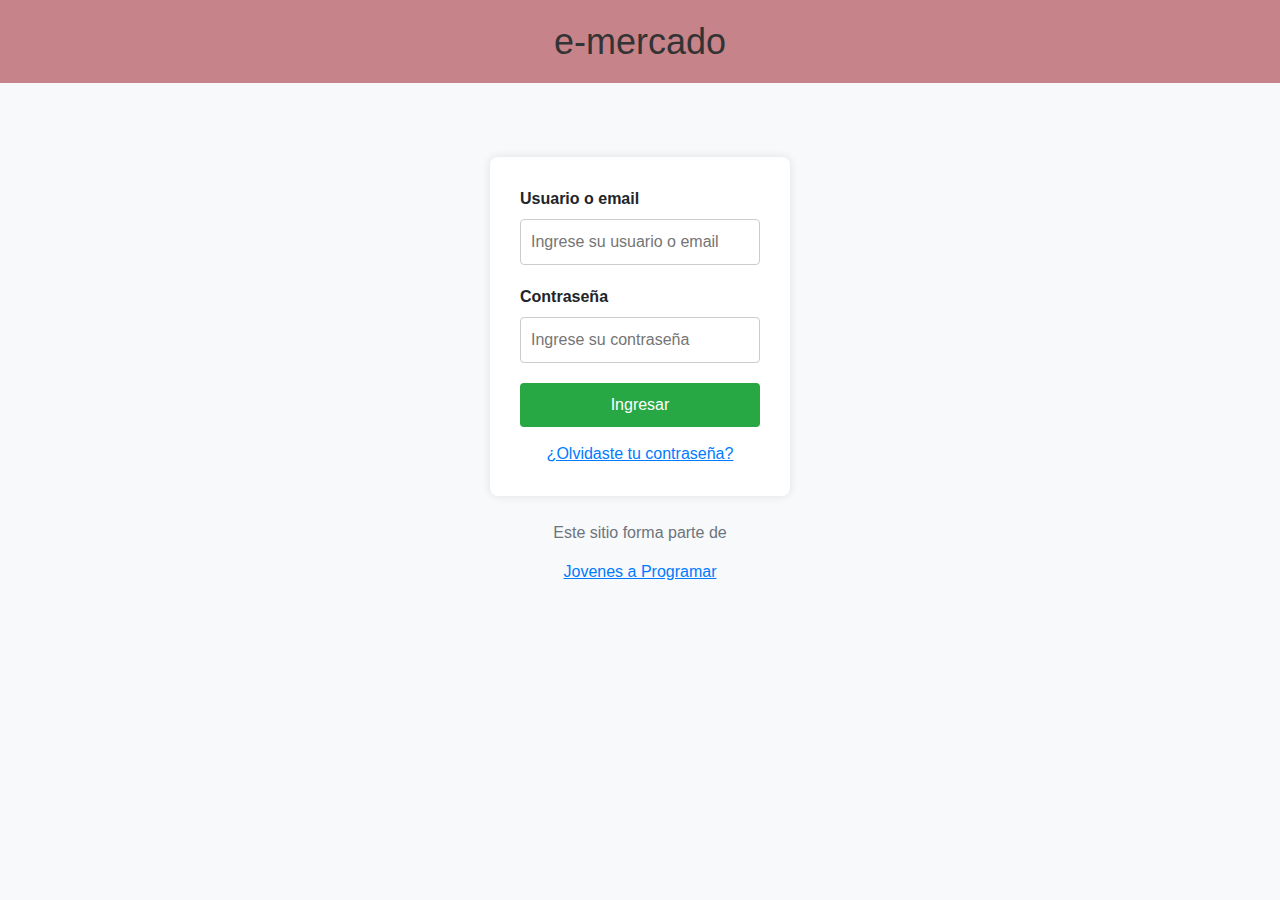
<file: index.html>
<!DOCTYPE html>
<html lang="es">

<head>
  <meta http-equiv="Content-Type" content="text/html; charset=UTF-8">
  <meta name="viewport" content="width=device-width, initial-scale=1, shrink-to-fit=no">
  <title>eMercado - Todo lo que busques está aquí</title>

  <link href="https://fonts.googleapis.com/css?family=Raleway:300,300i,400,400i,700,700i,900,900i" rel="stylesheet">
  <link href="css/bootstrap.min.css" rel="stylesheet">
  <link href="css/styles.css" rel="stylesheet">
</head>

<body>
  <nav class="navbar navbar-expand-lg navbar-dark bg-dark p-1">
    <div class="container">
      <button class="navbar-toggler" type="button" data-bs-toggle="collapse" data-bs-target="#navbarNav"
        aria-controls="navbarNav" aria-expanded="false" aria-label="Toggle navigation">
        <span class="navbar-toggler-icon"></span>
      </button>
      <div class="collapse navbar-collapse" id="navbarNav">
        <ul class="navbar-nav w-100 justify-content-between">
          <li class="nav-item">
            <a class="nav-link active" href="index.html">Inicio</a>
          </li>
          <li class="nav-item">
            <a class="nav-link" href="categories.html">Categorías</a>
          </li>
          <li class="nav-item">
            <a class="nav-link" href="sell.html">Vender</a>
          </li>
          <li class="nav-item">
         
         <!-- Aquí va el menú desplegable de usuario -->
         <div class="dropdown">
          <button class="btn btn-secondary dropdown-toggle" type="button" id="userDropdown" data-bs-toggle="dropdown" aria-expanded="false">
            <!-- Aquí debería ir el nombre de usuario -->
            Usuario
          </button>
          <ul class="dropdown-menu" aria-labelledby="userDropdown">
            <li><a class="dropdown-item" href="cart.html">Mi carrito</a></li>
            <li><a class="dropdown-item" href="my-profile.html">Mi perfil</a></li>
            <li><hr class="dropdown-divider"></li>
            <li><a class="dropdown-item" href="#" id="logoutBtn">Cerrar sesión</a></li>
          </ul>
        </div>
        <!-- Fin del menú desplegable de usuario -->
        <div class="form-check form-switch">
          <input class="form-check-input" type="checkbox" role="switch" id="themeSwitch">
          <label class="form-check-label" for="themeSwitch">Modo Noche</label>
        </div>
      </div>
    </div>
  </nav>
  <main>
    <div class="jumbotron text-center"></div>
    <div class="album py-5 bg-light">
      <div class="container">
        <div class="row">
          <div class="col-lg-4 col-md-6 col-12">
            <!-- Contenido para grandes, medianas y pequeñas pantallas -->
            <div class="card mb-4 shadow-sm custom-card cursor-active" id="autos">
              <img class="bd-placeholder-img card-img-top" src="img/cars_index.jpg"
                alt="Imgagen representativa de la categoría 'Autos'">
              <h3 class="m-3">Autos</h3>
              <div class="card-body">
                <p class="card-text">Los mejores precios en autos 0 kilómetro, de alta y media gama.</p>
              </div>
            </div>
          </div>
          <div class="col-lg-4 col-md-6 col-12">
            <!-- Contenido para grandes, medianas y pequeñas pantallas -->
            <div class="card mb-4 shadow-sm custom-card cursor-active" id="juguetes">
              <img class="bd-placeholder-img card-img-top" src="img/toys_index.jpg"
                alt="Imgagen representativa de la categoría 'Juguetes'">
              <h3 class="m-3">Juguetes</h3>
              <div class="card-body">
                <p class="card-text">Encuentra aquí los mejores precios para niños/as de cualquier edad.</p>
              </div>
            </div>
          </div>
          <div class="col-lg-4 col-md-6 col-12">
            <!-- Contenido para grandes, medianas y pequeñas pantallas -->
            <div class="card mb-4 shadow-sm custom-card cursor-active" id="muebles">
              <img class="bd-placeholder-img card-img-top" src="img/furniture_index.jpg"
                alt="Imgagen representativa de la categoría 'Muebles'">
              <h3 class="m-3">Muebles</h3>
              <div class="card-body">
                <p class="card-text">Muebles antiguos, nuevos y para ser armados por uno mismo.</p>
              </div>
            </div>
          </div>
        </div>
        <div class="row">
          <a class="btn btn-light btn-lg btn-block" href="categories.html">Y mucho más!</a>
        </div>
      </div>
    </div>
  </main>
  <footer class="text-muted">
    <div class="container">
      <p class="float-end">
        <a href="#">Volver arriba</a>
      </p>
      <p>Este sitio forma parte de <a href="https://jovenesaprogramar.edu.uy/" target="_blank">Jovenes a Programar</a></p>
    </div>
  </footer>
  <script src="js/bootstrap.bundle.min.js"></script>
  <script src="js/index.js"></script>
  <script src="js/login.js"></script>
  <script src="js/init.js"></script>
  <script src="js/theme.js"></script>
</body>

</html>
</file>
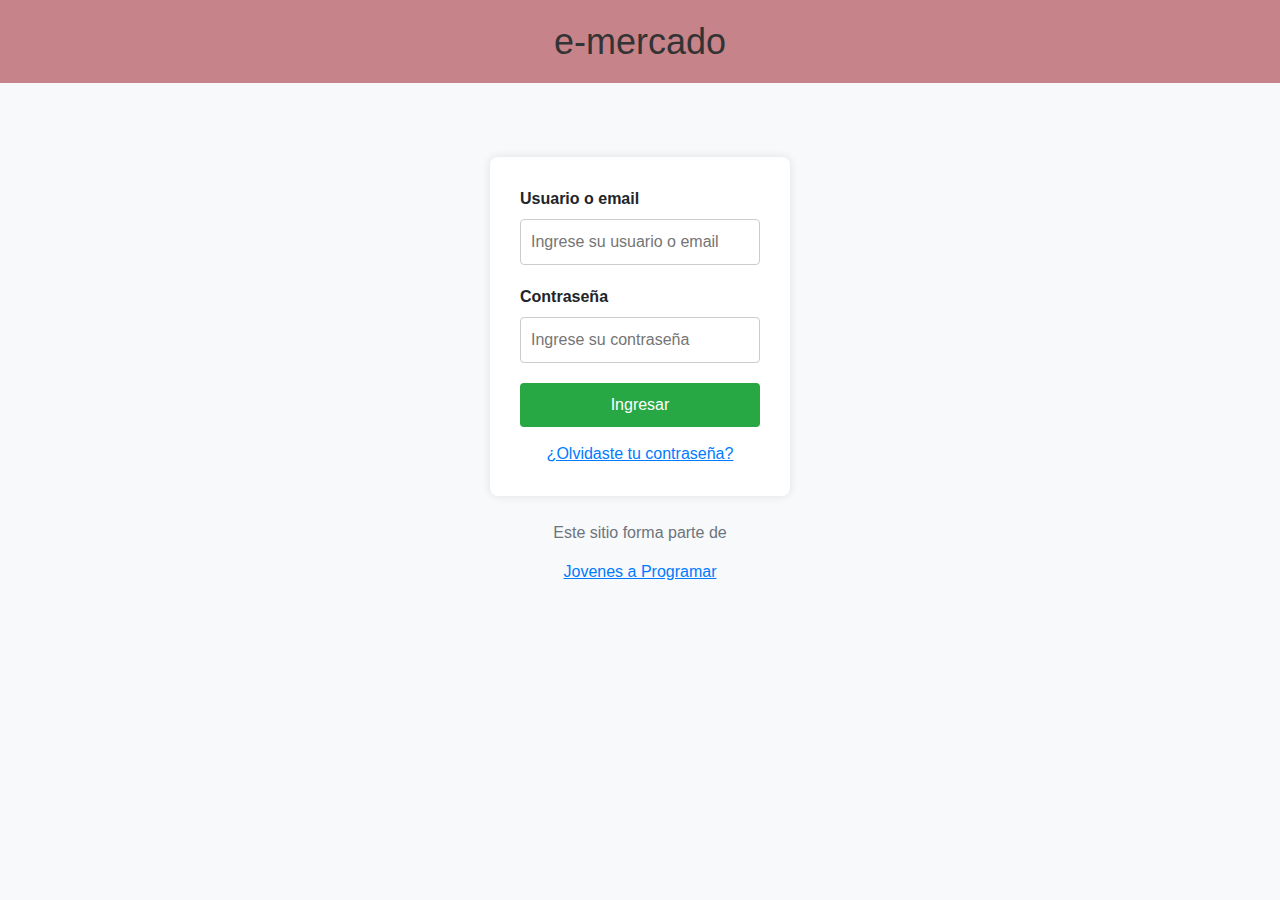
<file: categories.html>
<!DOCTYPE html>
<html lang="es">

<head>
  <meta http-equiv="Content-Type" content="text/html; charset=UTF-8">
  <meta name="viewport" content="width=device-width, initial-scale=1, shrink-to-fit=no">
  <title>eMercado - Todo lo que busques está aquí</title>

  <link href="https://fonts.googleapis.com/css?family=Raleway:300,300i,400,400i,700,700i,900,900i" rel="stylesheet">
  <link href="css/font-awesome.min.css" rel="stylesheet">
  <link href="css/bootstrap.min.css" rel="stylesheet">
  <link href="css/styles.css" rel="stylesheet">
</head>

<body>
  <nav class="navbar navbar-expand-lg navbar-dark bg-dark p-1">
    <div class="container">
      <button class="navbar-toggler" type="button" data-bs-toggle="collapse" data-bs-target="#navbarNav"
        aria-controls="navbarNav" aria-expanded="false" aria-label="Toggle navigation">
        <span class="navbar-toggler-icon"></span>
      </button>
      <div class="collapse navbar-collapse" id="navbarNav">
        <ul class="navbar-nav w-100 justify-content-between">
          <li class="nav-item">
            <a class="nav-link" href="index.html">Inicio</a>
          </li>
          <li class="nav-item">
            <a class="nav-link active" href="categories.html">Categorías</a>
          </li>
          <li class="nav-item">
            <a class="nav-link" href="sell.html">Vender</a>
          </li>
          <li class="nav-item">
          </li>
        </ul>
        <!-- Aquí va el menú desplegable de usuario -->
        <div class="dropdown">
          <button class="btn btn-secondary dropdown-toggle" type="button" id="userDropdown" data-bs-toggle="dropdown" aria-expanded="false">
            <!-- Aquí debería ir el nombre de usuario -->
            Usuario
          </button>
          <ul class="dropdown-menu" aria-labelledby="userDropdown">
            <li><a class="dropdown-item" href="cart.html">Mi carrito</a></li>
            <li><a class="dropdown-item" href="my-profile.html">Mi perfil</a></li>
            <li><hr class="dropdown-divider"></li>
            <li><a class="dropdown-item" href="#" id="logoutBtn">Cerrar sesión</a></li>
          </ul>
        </div>
        <div class="form-check form-switch">
          <input class="form-check-input" type="checkbox" role="switch" id="themeSwitch">
          <label class="form-check-label" for="themeSwitch">Modo Noche</label>
        </div>
      </div>
    </div>
  </nav>
      </div>
      <div class="user-options"></div> <!-- Añadir esta línea -->
      <div class="userLogged"></div>
      </div>
    </div>
  </nav>
  <main class="pb-5">
    <div class="text-center p-4">
      <h2>Categorías</h2>
      <p class="lead">Verás aquí todas las categorías del sitio.</p>
    </div>
    <div class="container">
      <div class="row">
        <div class="col text-end">
          <div class="btn-group btn-group-toggle mb-4" data-bs-toggle="buttons">
            <input type="radio" class="btn-check" name="options" id="sortAsc">
            <label class="btn btn-light" for="sortAsc">A-Z</label>
            <input type="radio" class="btn-check" name="options" id="sortDesc">
            <label class="btn btn-light" for="sortDesc">Z-A</label>
            <input type="radio" class="btn-check" name="options" id="sortByCount" checked>
            <label class="btn btn-light" for="sortByCount"><i class="fas fa-sort-amount-down mr-1"></i></label>
          </div>
        </div>
      </div>
      <div class="row">
        <div class="col-lg-6 offset-lg-6 col-md-12 mb-1">
          <div class="row g-0">
            <div class="col-12 col-sm-6 col-lg-2">
              <p class="font-weight-normal text-end my-2">Cant.</p>
            </div>
            <div class="col-6 col-sm-3 col-lg-2">
              <input class="form-control" type="number" placeholder="min." id="rangeFilterCountMin">
            </div>
            <div class="col-6 col-sm-3 col-lg-2">
              <input class="form-control" type="number" placeholder="máx." id="rangeFilterCountMax">
            </div>
            <div class="col-12 col-sm-6 col-lg-2">
              <div class="btn-group" role="group">
                <button class="btn btn-light btn-block" id="rangeFilterCount">Filtrar</button>
                <button class="btn btn-link btn-sm" id="clearRangeFilter">Limpiar</button>
              </div>
            </div>
          </div>
        </div>
      </div>
      <div class="row">
        <div class="list-group" id="cat-list-container">
        </div>
      </div>
    </div>
  </main>
  <footer class="text-muted">
    <div class="container">
      <p class="float-end">
        <a href="#">Volver arriba</a>
      </p>
      <p>Este sitio forma parte de <a href="https://jovenesaprogramar.edu.uy/" target="_blank">Jovenes a Programar</a></p>
    </div>
  </footer>
  <div id="spinner-wrapper">
    <div class="lds-ring">
      <div></div>
      <div></div>
      <div></div>
      <div></div>
    </div>
  </div>
  <script src="js/bootstrap.bundle.min.js"></script>
  <script src="js/init.js"></script>
  <script src="js/categories.js"></script>
  <script src="js/login.js"></script>
  <script src="js/theme.js"></script>
  <script src="js/index.js"></script>
</body>

</html>
</file>
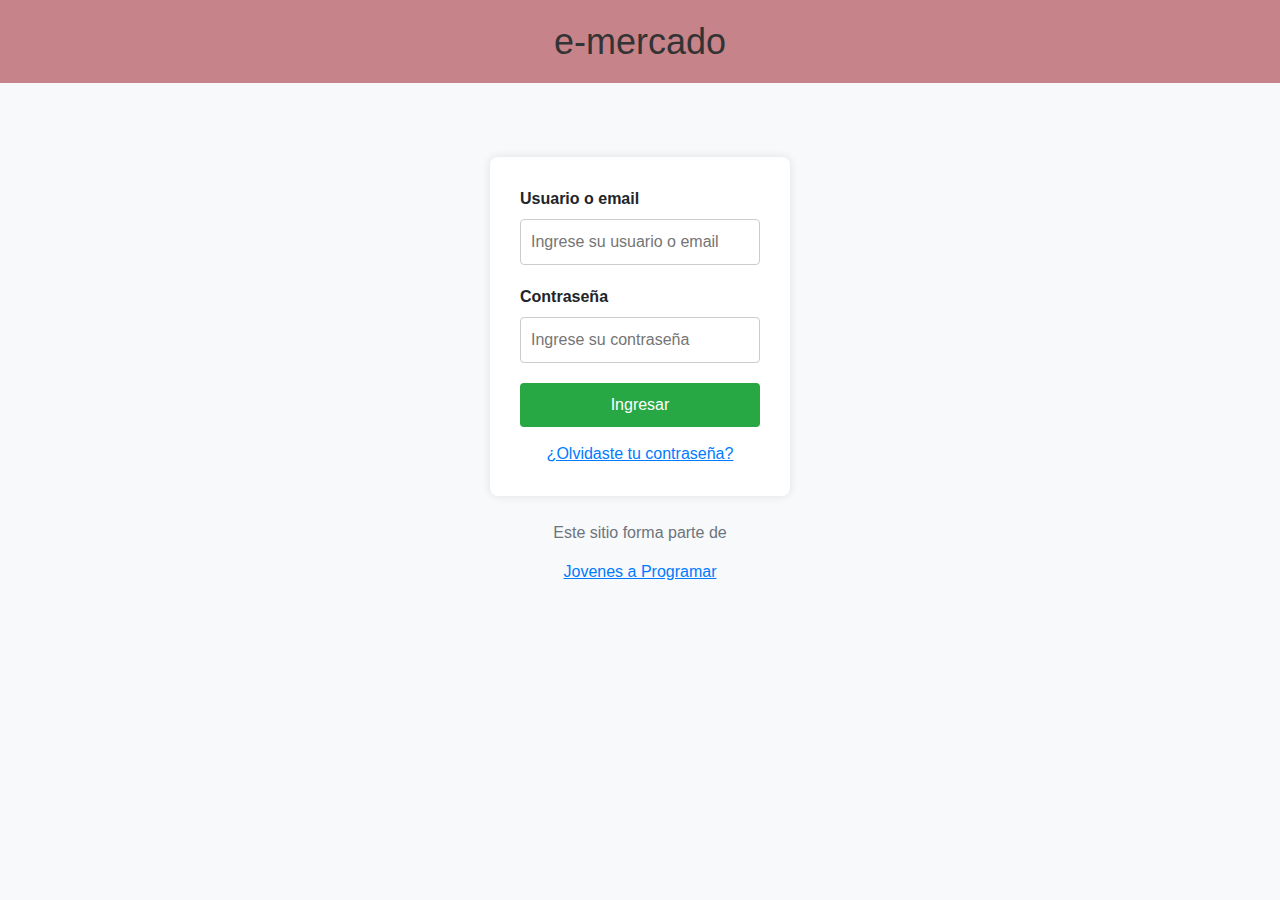
<file: login.html>
<!DOCTYPE html>
<html lang="es">

<head>
  <meta http-equiv="Content-Type" content="text/html; charset=UTF-8">
  <meta name="viewport" content="width=device-width, initial-scale=1, shrink-to-fit=no">
  <title>eMercado - Todo lo que busques está aquí</title>
  
  <link href="https://fonts.googleapis.com/css?family=Raleway:300,300i,400,400i,700,700i,900,900i" rel="stylesheet">
  <link href="css/bootstrap.min.css" rel="stylesheet">
  <link href="css/style-login.css" rel="stylesheet">
  <style>
    body {
      background-color: rgb(248, 249, 250);
    }
  </style>
</head>

<header>
  <h1>e-mercado</h1>
</header>

<body>
  <main class="mt-5">
    <div class="login-container">
      <form id="loginForm" method="POST">
          <label for="username">Usuario o email</label>
          <input type="text" id="username" name="username" placeholder="Ingrese su usuario o email" autocomplete="username">

          <label for="password">Contraseña</label>
          <input type="password" id="password" name="password" placeholder="Ingrese su contraseña" autocomplete="current-password">
          <button type="submit">Ingresar</button>
          <a href="https://ejemplo.com">¿Olvidaste tu contraseña?</a>
      </form>
    </div>
  </main>
  <footer class="text-muted">
    <div class="container">
      <p>Este sitio forma parte de <a href="https://jovenesaprogramar.edu.uy/" target="_blank">Jovenes a Programar</a></p>
    </div>
  </footer>
  <script src="js/login.js"></script>
</body>

</html>
</file>
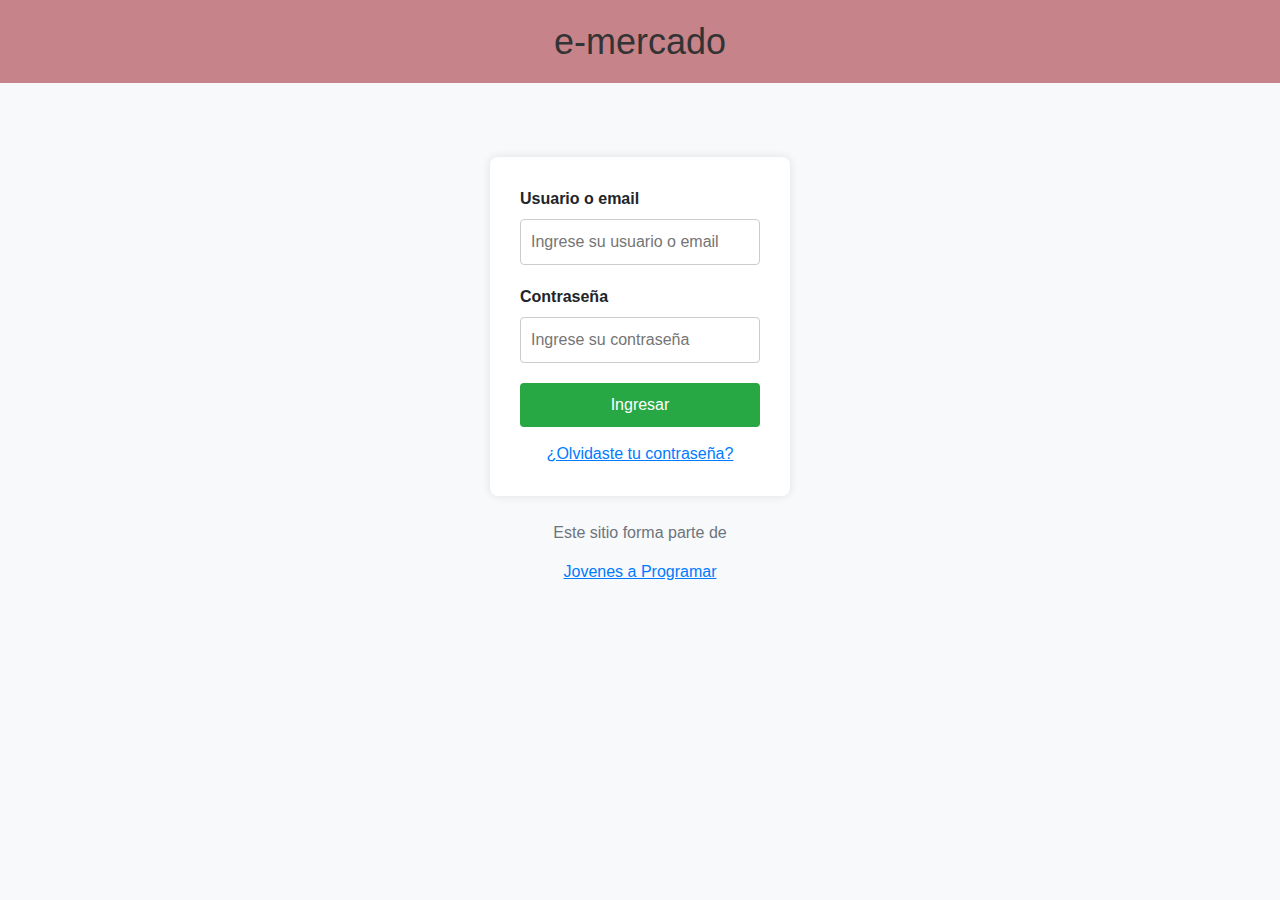
<file: my-profile.html>
<!DOCTYPE html>
<html lang="es">

<head>
  <meta http-equiv="Content-Type" content="text/html; charset=UTF-8">
  <meta name="viewport" content="width=device-width, initial-scale=1, shrink-to-fit=no">
  <title>eMercado - Todo lo que busques está aquí</title>
  <link href="https://fonts.googleapis.com/css?family=Raleway:300,300i,400,400i,700,700i,900,900i" rel="stylesheet">
  <link href="css/bootstrap.min.css" rel="stylesheet">
  <link href="css/styles.css" rel="stylesheet">
  <link href="css/styles-profile.css" rel="stylesheet">
  <style>
    .bd-placeholder-img {
      font-size: 1.125rem;
      text-anchor: middle;
      -webkit-user-select: none;
      -moz-user-select: none;
      -ms-user-select: none;
      user-select: none;
    }

    @media (min-width: 768px) {
      .bd-placeholder-img-lg {
        font-size: 3.5rem;
      }
    }
  </style>
</head>

<body>
  <nav class="navbar navbar-expand-lg navbar-dark bg-dark p-1">
    <div class="container">
      <button class="navbar-toggler" type="button" data-bs-toggle="collapse" data-bs-target="#navbarNav"
        aria-controls="navbarNav" aria-expanded="false" aria-label="Toggle navigation">
        <span class="navbar-toggler-icon"></span>
      </button>
      <div class="collapse navbar-collapse" id="navbarNav">
        <ul class="navbar-nav w-100 justify-content-between">
          <li class="nav-item">
            <a class="nav-link" href="index.html">Inicio</a>
          </li>
          <li class="nav-item">
            <a class="nav-link" href="categories.html">Categorías</a>
          </li>
          <li class="nav-item">
            <a class="nav-link" href="sell.html">Vender</a>
          </li>
          <li class="nav-item">
          </li>
        </ul>
        <!-- Aquí va el menú desplegable de usuario -->
        <div class="dropdown">
          <button class="btn btn-secondary dropdown-toggle" type="button" id="userDropdown" data-bs-toggle="dropdown" aria-expanded="false">
            <!-- Aquí debería ir el nombre de usuario -->
            Usuario
          </button>
          <ul class="dropdown-menu" aria-labelledby="userDropdown">
            <li><a class="dropdown-item" href="cart.html">Mi carrito</a></li>
            <li><a class="dropdown-item" href="my-profile.html">Mi perfil</a></li>
            <li><hr class="dropdown-divider"></li>
            <li><a class="dropdown-item" href="#" id="logoutBtn">Cerrar sesión</a></li>
          </ul>
        </div>
      </div>
    </div>
  </nav>
      <div class="user-options"></div> <!-- Añadir esta línea -->
      <div class="userLogged"></div>
  </nav>
  <main>
    <div class="container-p">
      <div class="profile">
        <div class="header">
          <div class="avatar">
            <div class="avatar-circle"><img src="img/img_perfil.png" alt="Imagen de perfil"></div>
          </div>
          <!-- Contenedor con los datos superiores -->
          <div class="info">
            <div class="flex">
              <h2 id="nombreUsuario">Nombre</h2>
              <h2 id="apellidoUsuario">Apellido</h2>
            </div>
            <div class="flex-p">
              <p id="emailUsuario">Email</p>
              <p id="telefonoUsuario">Teléfono</p>
            </div>
          </div>
          <button class="edit-button">✏️ Editar perfil</button>
        </div>
        <!-- Botones de modo día y modo noche -->
        <div class="theme-switcher">
          <button id="modoDia" class="theme-button active">DAYTIME☀️</button>
          <button id="modoNoche" class="theme-button">NIGHTTIME🌙</button>
        </div>
        <!-- Contenedor con los datos del usuario -->
        <div class="info-box">
          <div class="info-item" id="nombre-primero">Nombre:</div>
          <div class="info-item" id="segundo-nombre">Segundo nombre:</div>
          <div class="info-item" id="apellido-primero">Apellido:</div>
          <div class="info-item" id="segundo-apellido">Segundo apellido:</div>
          <div class="info-item" id="email-primero">E-mail:</div>
          <div class="info-item" id="telefono-primero">Teléfono:</div>
        </div>
        <!-- Botones de soporte al usuario -->
        <div class="footer-support">
          <button class="support-button">🔎 Ayuda y Soporte</button>
          <button class="support-button">📞 Contáctanos</button>
          <button class="support-button">🔒 Política de Privacidad</button>
        </div>
      </div>
    </div>
    <!-- Modal para editar el perfil -->
    <div id="editProfileModal" class="modal">
      <div class="modal-content">
        <span class="close">&times;</span>
        <h2>Editar Perfil</h2>
        <form id="editProfileForm">
          <label for="nombre">Nombre:<span class="text-danger">*</span></label>
          <input type="text" id="nombreInput" name="nombre" required>
          
          <label for="segundo-nombre">Segundo Nombre:</label>
          <input type="text" id="segundoNombreInput" name="segundo-nombre">
          
          <label for="apellido">Apellido:<span class="text-danger">*</span></label>
          <input type="text" id="apellidoInput" name="apellido" required>
          
          <label for="segundo-apellido">Segundo Apellido:</label>
          <input type="text" id="segundoApellidoInput" name="segundo-apellido">
          
          <label for="email">E-mail:<span class="text-danger">*</span></label>
          <input type="email" id="emailInput" name="email" required>
          
          <label for="telefono">Teléfono:</label>
          <input type="tel" id="telefonoInput" name="telefono">
          
          <label for="fileinput">Selecciona tu nueva foto de perfil:</label>
          <input type="file" id="fileInput" accept="image/*">

          <button type="submit">Guardar Cambios</button>
        </form>
      </div>
    </div>
    <!-- Fin del modal -->
    <div id="alert" class="alert" style="display:none;"></div>
  </main>
  <footer class="text-muted">
    <div class="container">
      <p class="float-end">
        <a href="#">Volver arriba</a>
      </p>
      <p>Este sitio forma parte de <a href="https://jovenesaprogramar.edu.uy/" target="_blank">Jovenes a Programar</a></p>
    </div>
  </footer>
  <script src="js/bootstrap.bundle.min.js"></script>
  <script src="js/init.js"></script>
  <script src="js/my-profile.js"></script>
  <script src="js/login.js"></script>
  <script src="js/index.js"></script>
</body>

</html>
</file>
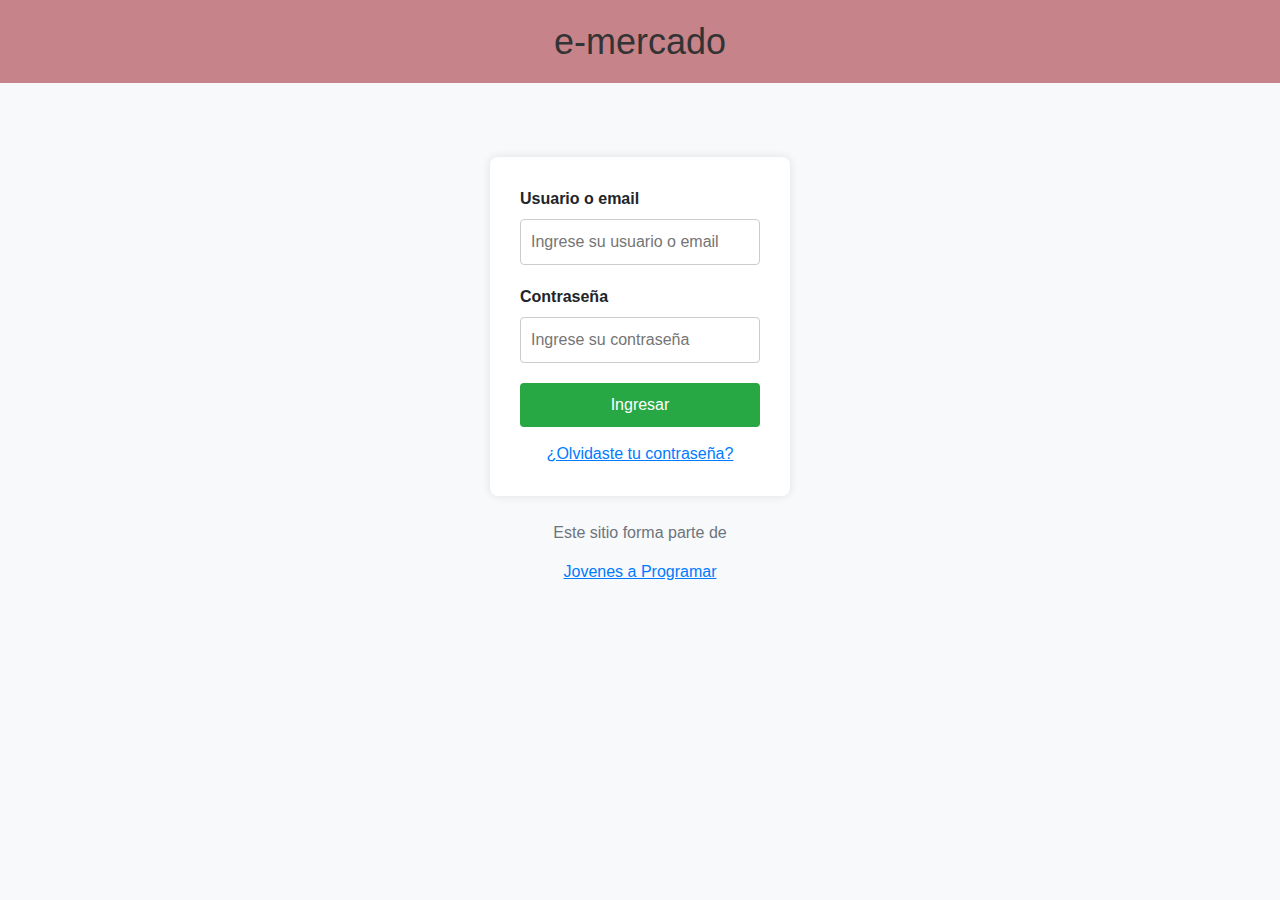
<file: product-info.html>
<!DOCTYPE html>
<html lang="es">

<head>
  <meta http-equiv="Content-Type" content="text/html; charset=UTF-8">
  <meta name="viewport" content="width=device-width, initial-scale=1, shrink-to-fit=no">
  <title>eMercado - Todo lo que busques está aquí</title>

  <link href="https://fonts.googleapis.com/css?family=Raleway:300,300i,400,400i,700,700i,900,900i" rel="stylesheet">
  <link href="css/font-awesome.min.css" rel="stylesheet">
  <link href="css/bootstrap.min.css" rel="stylesheet">
  <link href="css/styles.css" rel="stylesheet">
</head>

<body>
  <nav class="navbar navbar-expand-lg navbar-dark bg-dark p-1">
    <div class="container">
      <button class="navbar-toggler" type="button" data-bs-toggle="collapse" data-bs-target="#navbarNav"
        aria-controls="navbarNav" aria-expanded="false" aria-label="Toggle navigation">
        <span class="navbar-toggler-icon"></span>
      </button>
      <div class="collapse navbar-collapse" id="navbarNav">
        <ul class="navbar-nav w-100 justify-content-between">
          <li class="nav-item">
            <a class="nav-link" href="index.html">Inicio</a>
          </li>
          <li class="nav-item">
            <a class="nav-link" href="categories.html">Categorías</a>
          </li>
          <li class="nav-item">
            <a class="nav-link" href="sell.html">Vender</a>
          </li>
          <li class="nav-item">
          </li>
        </ul>
        <!-- Aquí va el menú desplegable de usuario -->
        <div class="dropdown">
          <button class="btn btn-secondary dropdown-toggle" type="button" id="userDropdown" data-bs-toggle="dropdown" aria-expanded="false">
            <!-- Aquí debería ir el nombre de usuario -->
            Usuario
          </button>
          <ul class="dropdown-menu" aria-labelledby="userDropdown">
            <li><a class="dropdown-item" href="cart.html">Mi carrito</a></li>
            <li><a class="dropdown-item" href="my-profile.html">Mi perfil</a></li>
            <li><hr class="dropdown-divider"></li>
            <li><a class="dropdown-item" href="#" id="logoutBtn">Cerrar sesión</a></li>
          </ul>
        </div>
        <!-- Fin del menú desplegable de usuario -->
        <div class="form-check form-switch">
          <input class="form-check-input" type="checkbox" role="switch" id="themeSwitch">
          <label class="form-check-label" for="themeSwitch">Modo Noche</label>
        </div>
      </div>
    </div>
  </nav>
      </div>
      <div class="user-options"></div> <!-- Añadir esta línea -->
      <div class="userLogged"></div>
      </div>
    </div>
  </nav>
  <main>
    <div id="product-info"></div>
    <div class="container">
      <h1 id="nombreProducto"></h1>
      <p id="descripcionProducto"></p>
      <div id="imagenesProducto"></div>
      <!-- Formulario de opinión -->
      <h5>Dejanos tu opinión</h5>

       <div class="opinion">
        <form id="opinion-form" class="rating-form">
        <div class="stars">
          <input type="radio" id="star5" name="rating" value="5">
          <label for="star5" class="fa fa-star"></label>
          <input type="radio" id="star4" name="rating" value="4">
          <label for="star4" class="fa fa-star"></label>
          <input type="radio" id="star3" name="rating" value="3">
          <label for="star3" class="fa fa-star"></label>
          <input type="radio" id="star2" name="rating" value="2">
          <label for="star2" class="fa fa-star"></label>
          <input type="radio" id="star1" name="rating" value="1">
          <label for="star1" class="fa fa-star"></label>
        </div>
          <textarea id="comentarios"  name="comentario" placeholder="Realiza un comentario"></textarea>
          <button class="my-button" type="submit">Enviar</button>
      </form>
  </div>
  <div class="opinion" id="comments-section"></div> <!-- Sección donde se agregarán los comentarios -->
</div>
    <div id="productosRelacionados" class="mt-4"></div>
    <h5 class="productosRelacionados">Productos Relacionados</h5>
    <div class="row" id="listaProductosRelacionados"></div>
    <div class="col-lg-4 col-md-6 col-12">
</div>
  </main>  
 
  <footer class="text-muted">
    <div class="container">
      <p class="float-end">
        <a href="#">Volver arriba</a>
      </p>
      <p>Este sitio forma parte de <a href="https://jovenesaprogramar.edu.uy/" target="_blank">Jovenes a Programar</a></p>
    </div>
  </footer>
  <div id="spinner-wrapper">
    <div class="lds-ring">
      <div></div>
      <div></div>
      <div></div>
      <div></div>
    </div>
  </div>
  <script src="js/bootstrap.bundle.min.js"></script>
  <script src="js/init.js"></script>
  <script src="js/product-info.js"></script>
  <script src="js/products.js"></script>
  <script src="js/login.js"></script>
  <script src="js/theme.js"></script>
  <script src="js/index.js"></script>
</body>

</html>
</file>
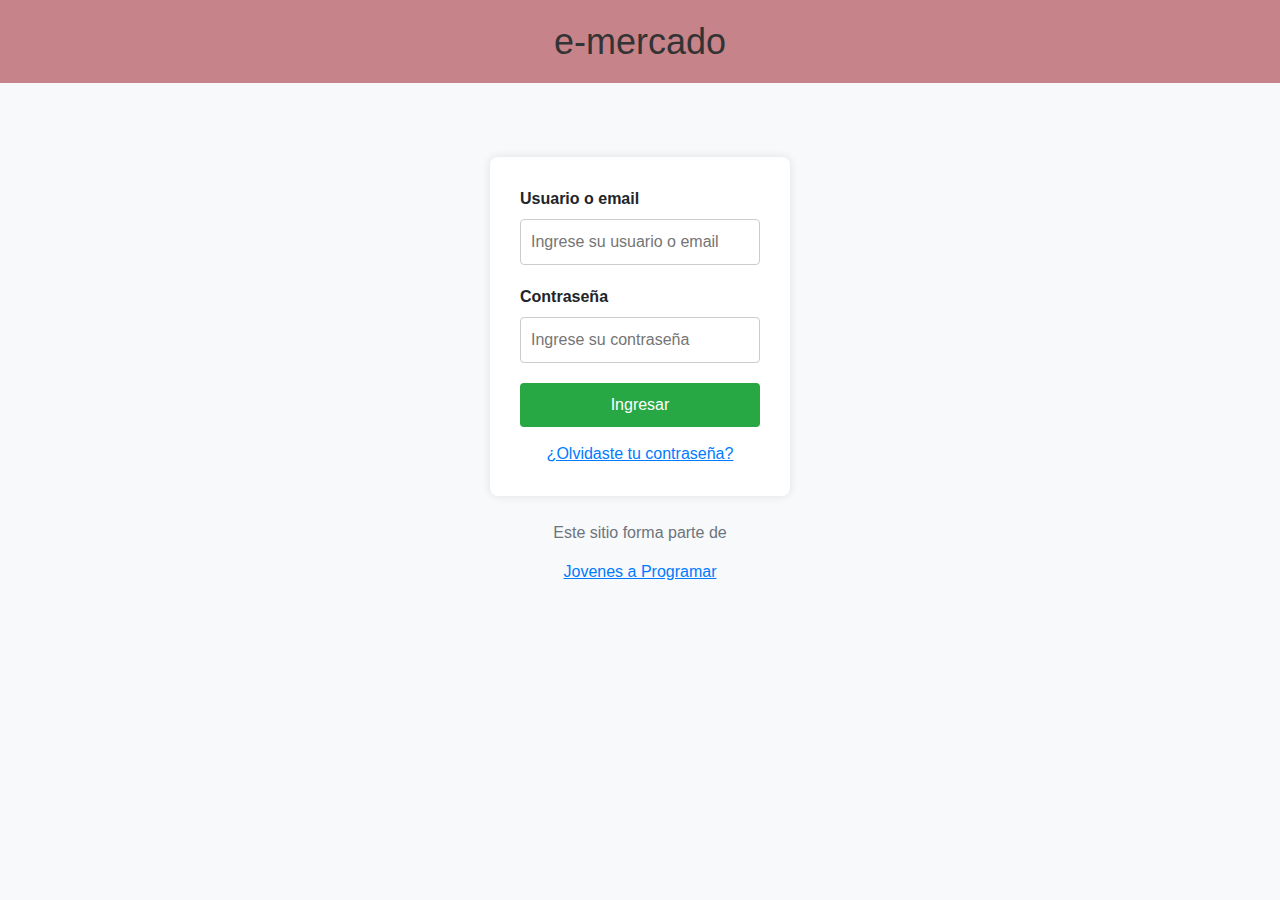
<file: products.html>
<!DOCTYPE html>
<html lang="es">

<head>
  <meta charset="UTF-8">
  <meta name="viewport" content="width=device-width, initial-scale=1, shrink-to-fit=no">
  <title>eMercado - Todo lo que busques está aquí</title>

  <link href="https://fonts.googleapis.com/css?family=Raleway:300,300i,400,400i,700,700i,900,900i" rel="stylesheet">
  <link href="css/font-awesome.min.css" rel="stylesheet">
  <link href="css/bootstrap.min.css" rel="stylesheet">
  <link href="css/styles.css" rel="stylesheet">
</head>

<body>
  <nav class="navbar navbar-expand-lg navbar-dark bg-dark p-1">
    <div class="container">
      <button class="navbar-toggler" type="button" data-bs-toggle="collapse" data-bs-target="#navbarNav"
        aria-controls="navbarNav" aria-expanded="false" aria-label="Toggle navigation">
        <span class="navbar-toggler-icon"></span>
      </button>
      <div class="collapse navbar-collapse" id="navbarNav">
        <ul class="navbar-nav w-100 justify-content-between">
          <li class="nav-item">
            <a class="nav-link" href="index.html">Inicio</a>
          </li>
          <li class="nav-item">
            <a class="nav-link" href="categories.html">Categorías</a>
          </li>
          <li class="nav-item">
            <a class="nav-link" href="sell.html">Vender</a>
          </li>
          <li class="nav-item">
          </li>
        </ul>
        <!-- Aquí va el menú desplegable de usuario -->
        <div class="dropdown">
          <button class="btn btn-secondary dropdown-toggle" type="button" id="userDropdown" data-bs-toggle="dropdown" aria-expanded="false">
            <!-- Aquí debería ir el nombre de usuario -->
            Usuario
          </button>
          <ul class="dropdown-menu" aria-labelledby="userDropdown">
            <li><a class="dropdown-item" href="cart.html">Mi carrito</a></li>
            <li><a class="dropdown-item" href="my-profile.html">Mi perfil</a></li>
            <li><hr class="dropdown-divider"></li>
            <li><a class="dropdown-item" href="#" id="logoutBtn">Cerrar sesión</a></li>
          </ul>
        </div>
        <!-- Fin del menú desplegable de usuario -->
        <div class="form-check form-switch">
          <input class="form-check-input" type="checkbox" role="switch" id="themeSwitch">
          <label class="form-check-label" for="themeSwitch">Modo Noche</label>
        </div>
      </div>
    </div>
  </nav>
      </div>
      <div class="search-bar mt-3" style="position: absolute; top: 50px; right: 10px; z-index: 1;">
        <input type="search" id="searchInput" placeholder="¿Qué estás buscando?" aria-label="Buscar productos">
      </div>
      <div class="user-options"></div> <!-- Añadir esta línea -->
      <div class="userLogged"></div>
      </div>
    </div>
  </nav>
  <main class="pb-5 container">
    <div class="container" style="margin-top: 80px;"> <!-- Agregar margen superior aquí -->
      
  
        <div class="text-center p-4">
          <h2 id="pageTitle">Productos</h2>
          <p class="lead" id="categoryDescription">Veras aquí todos los productos de la categoría <span id="categoryname"></span>.</p>
        </div>
        <div class="container">
          <!-- Controles de Ordenación -->
          <div class="row">
            <div class="col text-end">
              <div class="btn-group" role="group">
                <!-- Ordenar por Precio Ascendente -->
                <input type="radio" class="btn-check" name="options" id="sortPriceAsc" autocomplete="off">
                <label class="btn btn-outline-secondary" for="sortPriceAsc"> <i class="fas fa-sort-amount-down mr-1"></i> $</label>
                
                <!-- Ordenar por Precio Descendente -->
                <input type="radio" class="btn-check" name="options" id="sortPriceDesc" autocomplete="off">
                <label class="btn btn-outline-secondary" for="sortPriceDesc"> <i class="fas fa-sort-amount-up mr-1"></i> $</label>
                
                <!-- Ordenar por Relevancia (Cantidad Vendida) -->
                <input type="radio" class="btn-check" name="options" id="sortByRelevance" autocomplete="off" checked>
                <label class="btn btn-outline-secondary" for="sortByRelevance"><i class="fas fa-sort-amount-down mr-1"></i> Rel.</label>
              </div>
            </div>
          </div>
          
          <!-- Filtro por Rango de Precio -->
          <div class="row">
            <div class="col-lg-6 offset-lg-6 col-md-12 mb-1 container">
              <div class="row container p-0 m-0">
                <div class="col">
                  <p class="font-weight-normal text-end my-2">Precio</p>
                </div>
                <div class="col">
                  <input class="form-control" type="number" placeholder="mín." id="rangeFilterPriceMin">
                </div>
                <div class="col">
                  <input class="form-control" type="number" placeholder="máx." id="rangeFilterPriceMax">
                </div>
                <div class="col-3 p-0">
                  <div class="btn-group" role="group">
                    <button class="btn btn-light btn-block" id="rangeFilterPrice">Filtrar</button>
                    <button class="btn btn-link btn-sm" id="clearPriceFilter">Limpiar</button>
                  </div>
                </div>
              </div>
            </div>
          </div>
      <!-- Contenedor para las tarjetas de productos -->
      <div class="row" id="listaProductos"></div>
      
    </div>
  </main>
  <footer class="text-muted">
    <div class="container">
      <p class="float-end">
        <a href="#">Volver arriba</a>
      </p>
      <p>Este sitio forma parte de <a href="https://jovenesaprogramar.edu.uy/" target="_blank">Jovenes a Programar</a></p>
    </div>
  </footer>
  <div id="spinner-wrapper">
    <div class="lds-ring">
      <div></div>
      <div></div>
      <div></div>
      <div></div>
    </div>
  </div>
  <script src="js/bootstrap.bundle.min.js"></script>
  <script src="js/init.js"></script>
  <script src="js/products.js"></script>
  <script src="js/login.js"></script>
  <script src="js/theme.js"></script>
  <script src="js/index.js"></script>

  <!-- Aquí agregamos el script que resetea los filtros de precio -->
  <script>
    document.getElementById('clearPriceFilter').addEventListener('click', function() {
      document.getElementById('rangeFilterPriceMin').value = '';
      document.getElementById('rangeFilterPriceMax').value = '';
      minPrice = undefined;
      maxPrice = undefined;
      mostrarProductos(listaProductos);
    });
    </script>
</body>
</html>
</file>
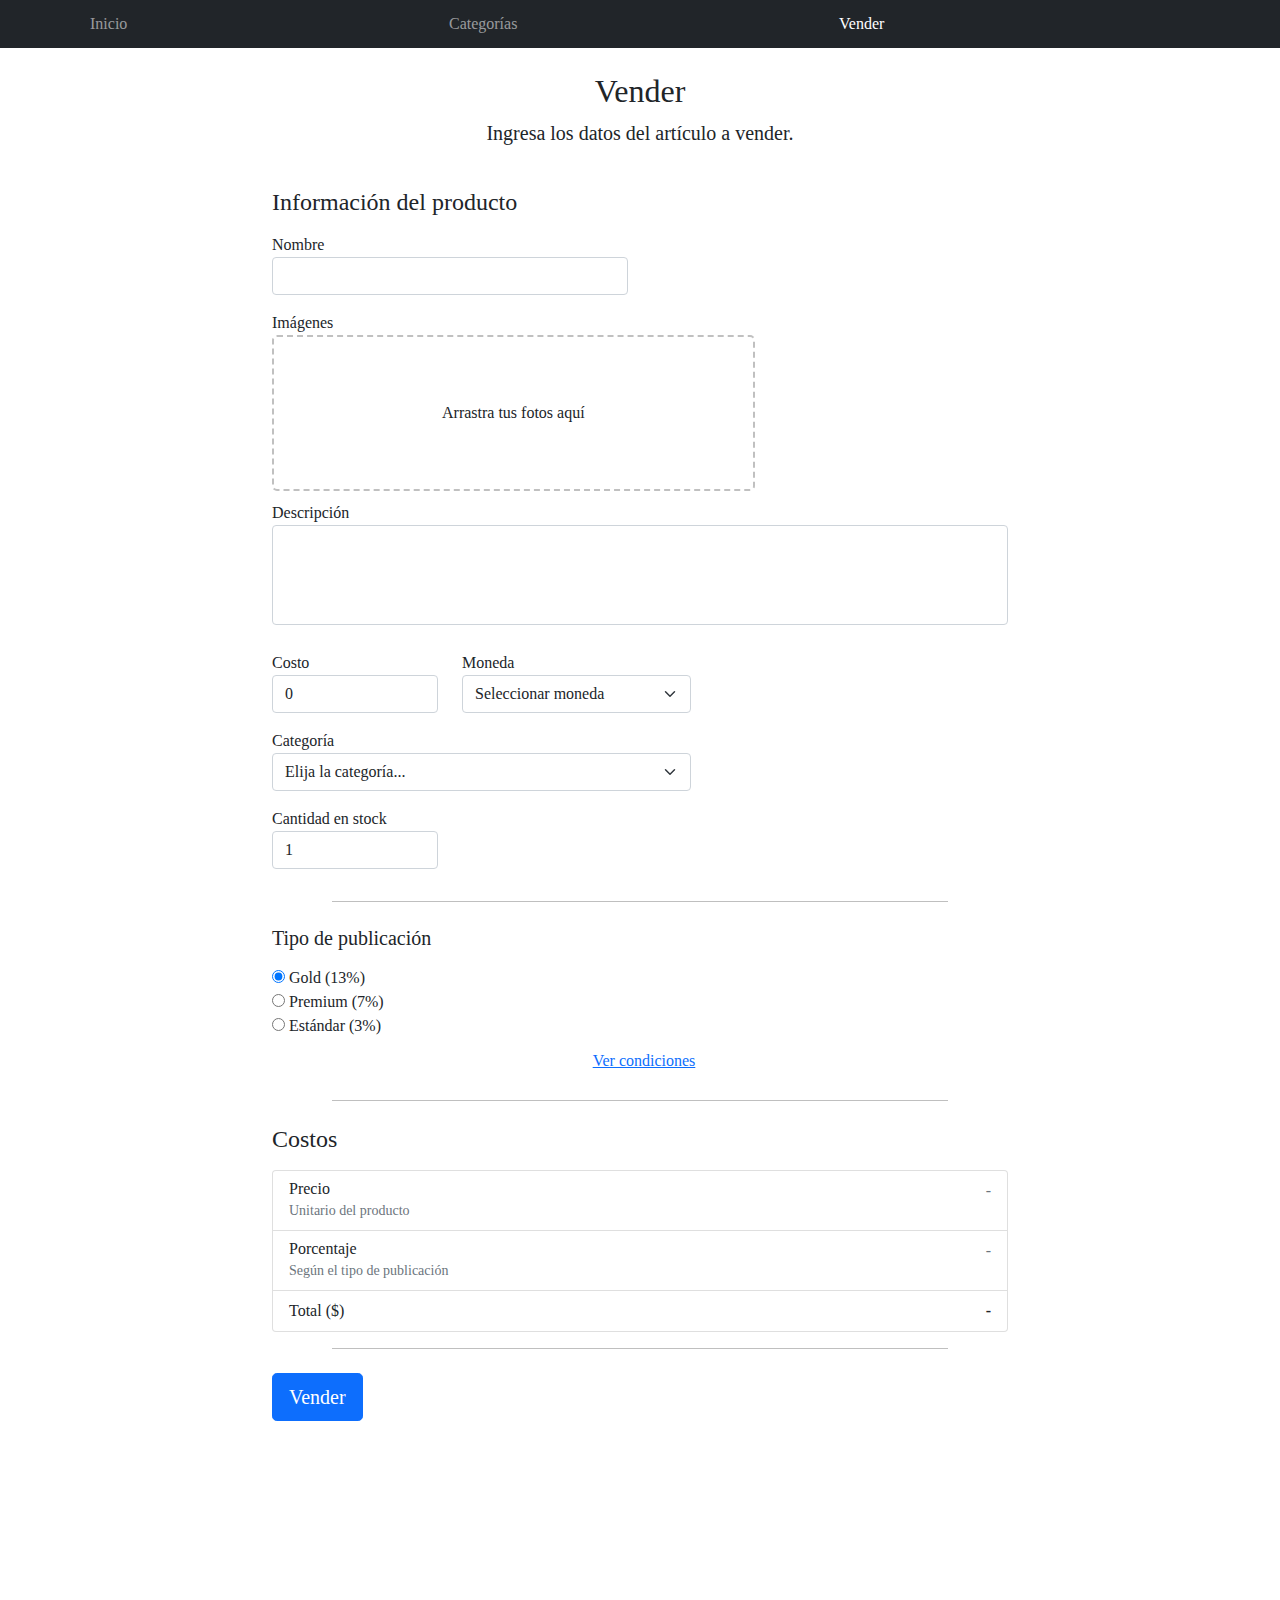
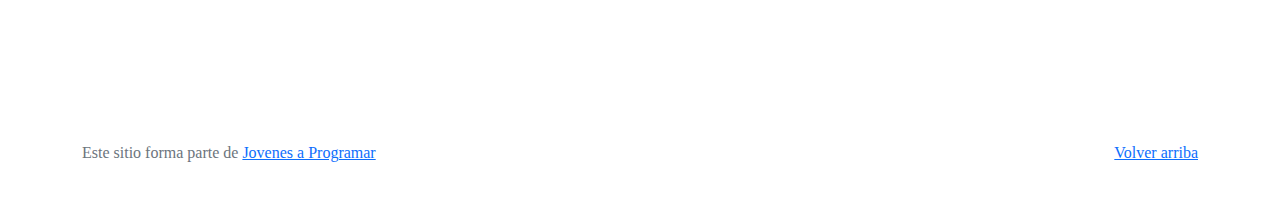
<file: sell.html>
<!DOCTYPE html>
<html lang="es">

<head>
  <meta http-equiv="Content-Type" content="text/html; charset=UTF-8">
  <meta name="viewport" content="width=device-width, initial-scale=1, shrink-to-fit=no">
  <title>eMercado - Todo lo que busques está aquí</title>
  <link href="https://fonts.googleapis.com/css?family=Raleway:300,300i,400,400i,700,700i,900,900i" rel="stylesheet">
  <link href="css/bootstrap.min.css" rel="stylesheet">
  <link href="css/dropzone.css" rel="stylesheet">
  <link href="css/styles.css" rel="stylesheet">
</head>

<body>
  <nav class="navbar navbar-expand-lg navbar-dark bg-dark p-1">
    <div class="container">
      <button class="navbar-toggler" type="button" data-bs-toggle="collapse" data-bs-target="#navbarNav"
        aria-controls="navbarNav" aria-expanded="false" aria-label="Toggle navigation">
        <span class="navbar-toggler-icon"></span>
      </button>
      <div class="collapse navbar-collapse" id="navbarNav">
        <ul class="navbar-nav w-100 justify-content-between">
          <li class="nav-item">
            <a class="nav-link" href="index.html">Inicio</a>
          </li>
          <li class="nav-item">
            <a class="nav-link" href="categories.html">Categorías</a>
          </li>
          <li class="nav-item">
            <a class="nav-link active" href="sell.html">Vender</a>
          </li>
          <li class="nav-item">
          </li>
        </ul>
      </div>
    </div>
  </nav>
  <div class="container">
    <div class="text-center p-4">
      <h2>Vender</h2>
      <p class="lead">Ingresa los datos del artículo a vender.</p>
    </div>
    <div class="row justify-content-md-center">
      <div class="col-md-8 order-md-1">
        <h4 class="mb-3">Información del producto</h4>
        <form class="needs-validation" id="sell-info">
          <div class="row">
            <div class="col-md-6 mb-3">
              <label for="productName">Nombre</label>
              <input type="text" class="form-control" id="productName" value="" name="productName">
              <div class="invalid-feedback">
                Ingresa un nombre
              </div>
            </div>
          </div>
          <div class="row">
            <div class="col-md-8 order-md-1">
              <label>Imágenes</label>
              <div class="needsclick dz-clickable" id="file-upload">
                <div class="dz-message needsclick">
                  Arrastra tus fotos aquí<br>
                </div>
              </div>
            </div>
          </div>
          <div class="row">
            <div class="col-md-12 mb-3">
              <label for="productDescription">Descripción</label>
              <textarea name="productDescription" class="form-control" id="productDescription"></textarea>
            </div>
          </div>
          <div class="row">
            <div class="col-md-3 mb-3">
              <label for="productCostInput">Costo</label>
              <input type="number" name="productCostInput" class="form-control" id="productCostInput" placeholder="" required="" value="0"
                min="0">
              <div class="invalid-feedback">
                El costo debe ser mayor que 0.
              </div>
            </div>
            <div class="col-md-4 mb-3">
              <label for="productCurrency">Moneda</label>
              <select name="productCurrency" class="form-select custom-select d-block w-100" id="productCurrency" required>
                <option value="" hidden selected>Seleccionar moneda</option>
                <option>Pesos Uruguayos (UYU)</option>
                <option>Dólares (USD)</option>
              </select>
              <div class="invalid-feedback">
                Ingresa una categoría válida.
              </div>
            </div>
          </div>
          <div class="row">
            <div class="col-md-7 mb-3">
              <label for="productCategory">Categoría</label>
              <select name="productCategory" class="custom-select form-select d-block w-100" id="productCategory">
                <option value="">Elija la categoría...</option>
                <option>Autos</option>
                <option>Juguetes</option>
                <option>Muebles</option>
                <option>Herramientas</option>
                <option>Computadoras</option>
                <option>Vestimenta</option>
              </select>
              <div class="invalid-feedback">
                Por favor ingresa una categoría válida.
              </div>
            </div>
          </div>
          <div class="row">
            <div class="col-md-3 mb-3">
              <label for="productCountInput">Cantidad en stock</label>
              <input type="number" name="productCountInput" class="form-control" id="productCountInput"  required value="1"
                min="0">
              <div class="invalid-feedback">
                La cantidad es requerida.
              </div>
            </div>
          </div>
          <hr class="mb-4">
          <h5 class="mb-3">Tipo de publicación</h5>
          <div class="d-block my-3">
            <div class="custom-control custom-radio">
              <input id="goldradio" name="publicationType" type="radio" class="custom-control-input" checked=""
                required="">
              <label class="custom-control-label" for="goldradio">Gold (13%)</label>
            </div>
            <div class="custom-control custom-radio">
              <input id="premiumradio" name="publicationType" type="radio" class="custom-control-input" required="">
              <label class="custom-control-label" for="premiumradio">Premium (7%)</label>
            </div>
            <div class="custom-control custom-radio">
              <input id="standardradio" name="publicationType" type="radio" class="custom-control-input" required="">
              <label class="custom-control-label" for="standardradio">Estándar (3%)</label>
            </div>
            <div class="row">
              <button type="button" class="m-1 btn btn-link" data-bs-toggle="modal"
                data-bs-target="#contidionsModal">Ver
                condiciones</button>
            </div>
          </div>
          <hr class="mb-4">
          <h4 class="mb-3">Costos</h4>
          <ul class="list-group mb-3">
            <li class="list-group-item d-flex justify-content-between lh-condensed">
              <div>
                <h6 class="my-0">Precio</h6>
                <small class="text-muted">Unitario del producto</small>
              </div>
              <span class="text-muted" id="productCostText">-</span>
            </li>
            <li class="list-group-item d-flex justify-content-between lh-condensed">
              <div>
                <h6 class="my-0">Porcentaje</h6>
                <small class="text-muted">Según el tipo de publicación</small>
              </div>
              <span class="text-muted" id="comissionText">-</span>
            </li>
            <li class="list-group-item d-flex justify-content-between">
              <span>Total ($)</span>
              <strong id="totalCostText">-</strong>
            </li>
          </ul>
          <hr class="mb-4">
          <button class="btn btn-primary btn-lg" type="submit">Vender</button>
        </form>
      </div>
    </div>
  </div>
  <footer class="text-muted">
    <div class="container">
      <p class="float-end">
        <a href="#">Volver arriba</a>
      </p>
      <p>Este sitio forma parte de <a href="https://jovenesaprogramar.edu.uy/" target="_blank">Jovenes a Programar</a></p>
    </div>
  </footer>

  <div class="alert alert-primary-dismissible fade" id="alertResult" role="alert">
    <span id="resultSpan"></span>
  </div>

  <div class="modal fade" tabindex="-1" role="dialog" id="contidionsModal">
    <div class="modal-dialog" role="document">
      <div class="modal-content">
        <div class="modal-header">
          <h5 class="modal-title">Condiciones de publicación</h5>
        </div>
        <div class="modal-body">
          <div class="container">
            <div class="row">
              <h5 class="text-warning">Gold (13%)</h5>
              <p class="muted text-justify">Tu producto se verá de forma promocionada en portada, además de las
                condiciones de Premium y Estándar.</p>
            </div>
            <hr>
            <div class="row">
              <h5 class="text-primary">Premium (7%)</h5>
              <p class="muted text-justify">Se mostrará el producto en los primeros lugares de resultados de búsqueda,
                así cómo cuando se ingrese a la categoría que pertenezca.</p>
            </div>
            <hr>
            <div class="row">
              <h5 class="text-secondary">Estándar (3%)</h5>
              <p class="muted text-justify">El producto se listará en la categoría correspondiente, así como en los
                resultados de búsquedas que coincidan con las palabras claves en el nombre.</p>
            </div>
          </div>
        </div>
        <div class="modal-footer">
          <button type="button" class="btn btn-primary" data-bs-dismiss="modal">Cerrar</button>
        </div>
      </div>
    </div>
  </div>
  <div id="spinner-wrapper">
    <div class="lds-ring">
      <div></div>
      <div></div>
      <div></div>
      <div></div>
    </div>
  </div>
  <script src="js/bootstrap.bundle.min.js"></script>
  <script src="js/dropzone.js"></script>
  <script src="js/init.js"></script>
  <script src="js/sell.js"></script>
</body>

</html>
</file>
<file: css/styles.css>
.jumbotron,
.card-body,
.container,
.site-header {
  font-family: 'Verdana', serif !important;
}

.jumbotron .display-4 {
  font-weight: bold;
}

nav a {
  text-decoration: none;
}

.bd-placeholder-img {
  font-size: 1.125rem;
  text-anchor: middle;
  -webkit-user-select: none;
  -moz-user-select: none;
  -ms-user-select: none;
  user-select: none;
}

@media (min-width: 768px) {
  .bd-placeholder-img-lg {
    font-size: 3.5rem;
  }
}

.jumbotron {
  height: 50vh;
  padding: 5em inherit;
  margin-bottom: 0;
  background-color: #53C0FB;
  background: url('../img/cover_back.png');
  background-size: cover;
  background-position: center;
  background-repeat: no-repeat;
  color: black;
  font-weight: bold;
}

@media (min-width: 768px) {
  .jumbotron {
    padding-top: 6rem;
    padding-bottom: 6rem;
  }
}

.jumbotron p:last-child {
  margin-bottom: 0;
}

.jumbotron-heading {
  font-weight: 300;
}

.jumbotron .container {
  max-width: 40rem;
  background-color: rgba(255, 255, 255, 0.5);
  border-radius: 10px;
  text-shadow: 1px 1px 2px grey;
}

.jumbotron .lead {
  font-size: 38px;
}

footer {
  padding-top: 20rem;
  padding-bottom: 2rem;
}

footer p {
  margin-bottom: .25rem;
}

.site-header a {
  color: white;
  transition: ease-in-out color .15s;
}

.site-header .dropdown-menu a {
  color: black;
}

.dropzone {
  border: 2px dashed #0087F7;
  border-radius: 5px;
  background: white;
}

.img-fit {
  max-height: 100%;
}

.alert {
  position: fixed;
  top: 80px;
  width: 50%;
  left: 50%;
  transform: translate(-50%, 0);
}

.lds-ring {
  display: inline-block;
  position: relative;
  width: 64px;
  height: 64px;
  top: 50%;
  left: 50%;
}

.cursor-active {
  cursor: pointer;
}

.left {
  float: left;
  padding: 4px;
  background-color: rgba(255, 255, 255, 0.5);
}

.lds-ring div {
  box-sizing: border-box;
  display: block;
  position: absolute;
  width: 51px;
  height: 51px;
  margin: 6px;
  border: 6px solid #fff;
  border-radius: 50%;
  animation: lds-ring 1.2s cubic-bezier(0.5, 0, 0.5, 1) infinite;
  border-color: #fff transparent transparent transparent;
}

.lds-ring div:nth-child(1) {
  animation-delay: -0.45s;
}

.lds-ring div:nth-child(2) {
  animation-delay: -0.3s;
}

.lds-ring div:nth-child(3) {
  animation-delay: -0.15s;
}

@keyframes lds-ring {
  0% {
    transform: rotate(0deg);
  }

  100% {
    transform: rotate(360deg);
  }
}

.signin {
  width: 100%;
  max-width: 330px;
  padding: 15px;
  margin: auto;
}

#spinner-wrapper {
  position: fixed;
  background-color: rgba(0, 0, 0, 0.5);
  width: 100%;
  height: 100%;
  top: 0;
  left: 0;
  z-index: 1021;
  display: none;
}

main {
  min-height: calc(100vh - 210px);
}

a.custom-card,
a.custom-card:hover {
  color: inherit;
  text-decoration: inherit;
}

.checked {
  color: orange;
}

.cards{

  transition: all 0.2s ease;
  cursor: pointer;
  

}
  

.cards:hover{

  box-shadow: 5px 6px 6px 2px #e9ecef;
  transform: scale(1.1);
}

.userLogged{
  color: white;
  font-weight: 500;
}

.card {
  max-width: 600px;  /* Ajusta el tamaño máximo de la tarjeta */
  margin: 20px auto; /* Centramos la tarjeta horizontalmente */
}

.carousel-inner img {
  width: 100%;  /* Las imágenes ocuparán el 100% del contenedor del card */
  height: 300px; /* Ajustamos la altura de las imágenes */
  object-fit: cover; /* Para que las imágenes mantengan la proporción dentro del contenedor */
}

.fa-star {
  font-size: 20px; /* Ajusta el tamaño según sea necesario */
  color: lightgray; /* Color por defecto de las estrellas no seleccionadas */
}

.fa-star.checked {
  color: gold; /* Color de las estrellas seleccionadas */
}

.comment {
  border-bottom: 1px solid #ccc; /* Línea divisoria entre comentarios */
  padding: 10px 15px; /* Espaciado entre comentarios */
  margin: 10px 0; /* Espaciado vertical entre comentarios */
  background-color: #f9f9f9; /* Fondo suave para los comentarios */
  border-radius: 5px; /* Bordes redondeados para un estilo más suave */
}

.comments-section {
  margin-left: 60px; /* Margen a la izquierda para toda la sección de comentarios */
  margin-right: 60px; /* Margen a la derecha para toda la sección de comentarios */
}

.opinion {
  border: 1px solid #ddd;
  padding: 20px;
  width: 100%;
  box-shadow: 0px 0px 10px rgba(0, 0, 0, 0.1);
  margin: 20px auto;
}

.opinion {
  font-size: 18px;
  margin-bottom: 10px;
  color: #333;
}

.rating-form {
  display: flex;
  flex-direction: column;
}

.rating-form .stars {
  display: flex;
  flex-direction: row-reverse; /* Esto mantiene el orden correcto en el formulario */
  justify-content: flex-end;
  margin-bottom: 10px;
}

.stars input[type="radio"] {
  display: none; /* Ocultar los botones de radio */
}

.stars label {
  font-size: 30px;
  color: #ddd; /* Estrellas grises por defecto */
  cursor: pointer;
}

.stars input[type="radio"]:checked ~ label {
  color: gold; /* Estrellas doradas cuando están seleccionadas */
}

/* Cambia el color de las estrellas seleccionadas y las anteriores */
.stars input[type="radio"]:checked + label,
.stars input[type="radio"]:checked + label ~ label {
    color: gold;
}

.stars label:hover,
.stars label:hover ~ label {
  color: gold; /* Efecto hover, las estrellas doradas al pasar el ratón */
}

textarea {
  width: 100%;
  height: 100px;
  padding: 10px;
  border: 1px solid #ddd;
  border-radius: 4px;
  margin-bottom: 10px;
  font-size: 14px;
  resize: none;
}

.my-button {
  background-color: #fafafa;
  color: rgb(8, 0, 0);
  border: rgb(57, 52, 52);
  cursor: pointer;
  border-radius: 5px;
  font-size: 12px;
  padding: 5px 10px; 
  width: 90px;
  height: 40px;
  margin-left: auto;
}

button:hover {
  background-color: #1e68b8;
}
/* Estilos para los productos relacionados */
.cursor-active {
  cursor: pointer; /* Cambia el cursor a puntero para indicar que es interactivo */
  transition: transform 0.2s ease, box-shadow 0.2s ease; /* Añade una transición suave para los efectos */
}


.cursor-active:hover {
  transform: scale(1.05); /* Agranda la tarjeta cuando se pasa el mouse */
  box-shadow: 0 4px 8px rgba(0, 0, 0, 0.2); /* Añade una sombra más visible al pasar el mouse */
}

/* Modo oscuro */
.dark-mode {
  background-color: #121212;
  color: #ffffff;
}

.dark-mode .card {
  background-color: #1e1e1e;
  border-color: #333;
  color:white;
}

.comments-section {
  color:black;
}

.comment mb-4 {
  color: black;

}

.mb-4 {
  color:black;
  margin-left: 60px;
  margin-right: 60px;
}

.form-switch {
  margin-left: 20px;
}

.form-check-label {
  color: white;
}

.comments-section {
  background-color: #E0E0E0;
}

#comentarios {
  background-color: #E0E0E0;
}

.comentarios {
  margin-left: 60px;
}

.productosRelacionados {
  margin-left: 60px;
}
</file>
<file: css/style-login.css>
body {
    font-family: Arial, sans-serif;
    background-color: white;
    margin: 0;
    padding: 0;
    display: flex;
    flex-direction: column;
    justify-content: center;
    align-items: center;
    height: 600px;
}

header {
    background-color: #c7838a;
    width: 100%;
    padding: 20px 0;
    text-align: center;
    color: #333;
}

h1 {
    margin: 0;
    font-size: 36px;
}
a {
    display: block;
    text-align: center;
    margin-top: 15px;
    color: #007bff;
}

a:hover {
    text-decoration:dashed;
}

main {
    display: flex;
    justify-content: center;
    align-items: center;
    flex: 1;
    width: 100%;
}

.login-container {
    background-color: #fff;
    padding: 30px;
    border-radius: 8px;
    box-shadow: 0 0 10px rgba(0, 0, 0, 0.1);
    width: 300px;
}

label {
    display: block;
    margin-bottom: 8px;
    font-weight: bold;
}

input {
    width: 100%;
    padding: 10px;
    margin-bottom: 20px;
    border: 1px solid #ccc;
    border-radius: 4px;
}

button {
    width: 100%;
    padding: 10px;
    background-color: #28a745;
    border: none;
    border-radius: 4px;
    color: white;
    font-size: 16px;
    cursor: pointer;
}

button:hover {
    background-color: #218838;
}

input:invalid {
    border-color: rgb(185, 10, 10);
}
</file>
<file: css/styles-profile.css>
body {
  background-color: #fcf8f9; /* Color de fondo en modo día */
  transition: background-color 0.3s ease, color 0.3s ease;
}

.container-p {
  display: flex;
  justify-content: center;
  align-items: center;
  height: 100vh;
  margin: 50px;
}

.profile {
  background-color: #C77C93; 
  border-radius: 20px;
  padding: 20px;
  width: 600px;
  text-align: center;
  box-shadow: 0 4px 12px rgba(0, 0, 0, 0.1);
}

.avatar {
  margin-top: 2rem;
  margin-bottom: 0;
}

.avatar-circle {
  margin-top: 20rem;
  width: 200px;
  height: 200px;
  border-radius: 50%;
  background-color: #ffffff; 
  display: inline-block;
}

.avatar-circle img {
  width: 200px;
  height: 200px;
  border-radius: 50%;
  object-fit: cover;
  display: block;
}

.flex {
  display: flex;
  justify-content: center;
  gap: 1rem; 
  color: white;
  margin-top: 2rem;
}

.flex-p {
display: flex;
justify-content: center;
gap: 1rem; 
color: white;
}

.edit-button {
  background-color: #ffffff; 
  color: #d64394; 
  border: none;
  border-radius: 50px;
  padding: 5px 15px;
  cursor: pointer;
  margin-top: 1.5rem;
  margin-bottom: 1.5rem;
  font-size: 12px;
}

.info-box {
  background-color: #e0e0e0;
  padding: 15px;
  border-radius: 10px;
  margin: 15px 0;
  text-align: left;
}

.info-item {
  background-color: #f0f0f0;
  padding: 8px;
  margin-bottom: 10px;
  border-radius: 5px;
  font-size: 14px;
}

#telefonoUsuario {
  display: inline-block;
  margin-left: 0.25rem; 
}

.footer-support {
  margin-top: 10px;
}

.support-button {
  background-color: #f0f0f0;
  padding: 10px;
  border: none;
  border-radius: 8px;
  width: 100%;
  margin-bottom: 10px;
  cursor: pointer;
  font-size: 14px;
}

.theme-switcher {
  margin-top: 1rem;
  margin-bottom: 2rem;
}

.theme-button {
  padding: 10px;
  border: none;
  border-radius: 20px;
  cursor: pointer;
  margin: 0 5px;
  width: 120px;
  font-size: 12px;
  background-color:#0000001a;
}

#modoDia.active {
  background-color: #ffffff;
  color: #000;
}

#modoNoche.active {
  background-color: #000000;
  color: #1d1d1d;
}

/* Estilos para el Modo Noche */
.noche {
  background-color: #1b1b1b;
  color: #ffffff;
}

.noche .profile {
    background-color: #333333; 
}

.noche .edit-button {
    background-color: #444444; 
    color: white;
}

.noche .support-button {
    background-color: #555555;
    color: white; 
}

.noche .theme-button {
    background-color: #161616;
    color: white;
}

.noche .info-box {
    background-color: #444444; 
  }

.noche .info-item {
    background-color: #555555; 
    color: white;
  }

.noche .support-button:hover {
    background-color: #1f1f1f;
    color: #fffefe; 
}

/* Estilos para el modal */
.modal {
    display: none; /* Oculto por defecto */
    position: fixed; 
    z-index: 1000; 
    left: 0;
    top: 0;
    width: 100%;
    height: 100%;
    background-color: rgba(0,0,0,0.5); /* Fondo oscuro semi-transparente */
    justify-content: center;
    align-items: center;
  }
  
  .modal-content {
    background-color: #C77C93;
    margin-top: 20%; 
    padding: 20px;
    width: 80%; 
    max-width: 500px; 
    border-radius: 10px;
    box-shadow: 0 5px 15px rgba(0,0,0,0.3);
  }
  
  .modal-content h2 {
    margin-top: 0;
    margin-left: 9rem;
    margin-bottom: 2.5rem;
    justify-content: center;
  }
  
  .modal-content form {
    display: flex;
    flex-direction: column;
  }
  
  .modal-content form label {
    margin-top: 10px;
  }
  
  .modal-content form input {
    padding: 10px;
    margin-bottom: 10px;
    font-size: 16px;
    border-radius: 5px;
    border: 1px solid #ccc;
  }
  
  .modal-content form button {
    padding: 10px;
    background-color: #333333;
    color: white;
    border: none;
    cursor: pointer;
    border-radius: 5px;
  }
  
  .modal-content form button:hover {
    background-color: #5a5a5a;
  }
  
  .avatar-modal {
    width: 200px;
    height: 200px;
    border-radius: 50%;
    background-color: #ffffff; /* Fondo del avatar */
    display: inline-block;
    margin-left: 8.5rem;
    margin-bottom: 1.5rem;
  }

  /* Botón de cerrar */
  .close {
    color: #aaa;
    float: right;
    font-size: 28px;
    font-weight: bold;
    margin-top: 1rem;
  }
  
  .close:hover,
  .close:focus {
    color: black;
    text-decoration: none;
    cursor: pointer;
  }
  
  .alert {
    padding: 15px;
    background-color: #0d0949; 
    color: white; 
    position: fixed; 
    z-index: 1000; 
    left: 50%;
    transform: translateX(-50%); 
    top: 20px; 
    border-radius: 5px;
    transition: opacity 0.5s ease; 
    opacity: 0; 
}
</file>
<file: css/dropzone.css>
/*
 * The MIT License
 * Copyright (c) 2012 Matias Meno <m@tias.me>
 */
.dropzone, .dropzone * {
  box-sizing: border-box; }

.dropzone {
  position: relative; }
  .dropzone .dz-preview {
    position: relative;
    display: inline-block;
    width: 120px;
    margin: 0.5em; }
    .dropzone .dz-preview .dz-progress {
      display: block;
      height: 15px;
      border: 1px solid #aaa; }
      .dropzone .dz-preview .dz-progress .dz-upload {
        display: block;
        height: 100%;
        width: 0;
        background: green; }
    .dropzone .dz-preview .dz-error-message {
      color: red;
      display: none; }
    .dropzone .dz-preview.dz-error .dz-error-message, .dropzone .dz-preview.dz-error .dz-error-mark {
      display: block; }
    .dropzone .dz-preview.dz-success .dz-success-mark {
      display: block; }
    .dropzone .dz-preview .dz-error-mark, .dropzone .dz-preview .dz-success-mark {
      position: absolute;
      display: none;
      left: 30px;
      top: 30px;
      width: 54px;
      height: 58px;
      left: 50%;
      margin-left: -27px; }

@-webkit-keyframes passing-through {
  0% {
    opacity: 0;
    -webkit-transform: translateY(40px);
    -moz-transform: translateY(40px);
    -ms-transform: translateY(40px);
    -o-transform: translateY(40px);
    transform: translateY(40px); }
  30%, 70% {
    opacity: 1;
    -webkit-transform: translateY(0px);
    -moz-transform: translateY(0px);
    -ms-transform: translateY(0px);
    -o-transform: translateY(0px);
    transform: translateY(0px); }
  100% {
    opacity: 0;
    -webkit-transform: translateY(-40px);
    -moz-transform: translateY(-40px);
    -ms-transform: translateY(-40px);
    -o-transform: translateY(-40px);
    transform: translateY(-40px); } }
@-moz-keyframes passing-through {
  0% {
    opacity: 0;
    -webkit-transform: translateY(40px);
    -moz-transform: translateY(40px);
    -ms-transform: translateY(40px);
    -o-transform: translateY(40px);
    transform: translateY(40px); }
  30%, 70% {
    opacity: 1;
    -webkit-transform: translateY(0px);
    -moz-transform: translateY(0px);
    -ms-transform: translateY(0px);
    -o-transform: translateY(0px);
    transform: translateY(0px); }
  100% {
    opacity: 0;
    -webkit-transform: translateY(-40px);
    -moz-transform: translateY(-40px);
    -ms-transform: translateY(-40px);
    -o-transform: translateY(-40px);
    transform: translateY(-40px); } }
@keyframes passing-through {
  0% {
    opacity: 0;
    -webkit-transform: translateY(40px);
    -moz-transform: translateY(40px);
    -ms-transform: translateY(40px);
    -o-transform: translateY(40px);
    transform: translateY(40px); }
  30%, 70% {
    opacity: 1;
    -webkit-transform: translateY(0px);
    -moz-transform: translateY(0px);
    -ms-transform: translateY(0px);
    -o-transform: translateY(0px);
    transform: translateY(0px); }
  100% {
    opacity: 0;
    -webkit-transform: translateY(-40px);
    -moz-transform: translateY(-40px);
    -ms-transform: translateY(-40px);
    -o-transform: translateY(-40px);
    transform: translateY(-40px); } }
@-webkit-keyframes slide-in {
  0% {
    opacity: 0;
    -webkit-transform: translateY(40px);
    -moz-transform: translateY(40px);
    -ms-transform: translateY(40px);
    -o-transform: translateY(40px);
    transform: translateY(40px); }
  30% {
    opacity: 1;
    -webkit-transform: translateY(0px);
    -moz-transform: translateY(0px);
    -ms-transform: translateY(0px);
    -o-transform: translateY(0px);
    transform: translateY(0px); } }
@-moz-keyframes slide-in {
  0% {
    opacity: 0;
    -webkit-transform: translateY(40px);
    -moz-transform: translateY(40px);
    -ms-transform: translateY(40px);
    -o-transform: translateY(40px);
    transform: translateY(40px); }
  30% {
    opacity: 1;
    -webkit-transform: translateY(0px);
    -moz-transform: translateY(0px);
    -ms-transform: translateY(0px);
    -o-transform: translateY(0px);
    transform: translateY(0px); } }
@keyframes slide-in {
  0% {
    opacity: 0;
    -webkit-transform: translateY(40px);
    -moz-transform: translateY(40px);
    -ms-transform: translateY(40px);
    -o-transform: translateY(40px);
    transform: translateY(40px); }
  30% {
    opacity: 1;
    -webkit-transform: translateY(0px);
    -moz-transform: translateY(0px);
    -ms-transform: translateY(0px);
    -o-transform: translateY(0px);
    transform: translateY(0px); } }
@-webkit-keyframes pulse {
  0% {
    -webkit-transform: scale(1);
    -moz-transform: scale(1);
    -ms-transform: scale(1);
    -o-transform: scale(1);
    transform: scale(1); }
  10% {
    -webkit-transform: scale(1.1);
    -moz-transform: scale(1.1);
    -ms-transform: scale(1.1);
    -o-transform: scale(1.1);
    transform: scale(1.1); }
  20% {
    -webkit-transform: scale(1);
    -moz-transform: scale(1);
    -ms-transform: scale(1);
    -o-transform: scale(1);
    transform: scale(1); } }
@-moz-keyframes pulse {
  0% {
    -webkit-transform: scale(1);
    -moz-transform: scale(1);
    -ms-transform: scale(1);
    -o-transform: scale(1);
    transform: scale(1); }
  10% {
    -webkit-transform: scale(1.1);
    -moz-transform: scale(1.1);
    -ms-transform: scale(1.1);
    -o-transform: scale(1.1);
    transform: scale(1.1); }
  20% {
    -webkit-transform: scale(1);
    -moz-transform: scale(1);
    -ms-transform: scale(1);
    -o-transform: scale(1);
    transform: scale(1); } }
@keyframes pulse {
  0% {
    -webkit-transform: scale(1);
    -moz-transform: scale(1);
    -ms-transform: scale(1);
    -o-transform: scale(1);
    transform: scale(1); }
  10% {
    -webkit-transform: scale(1.1);
    -moz-transform: scale(1.1);
    -ms-transform: scale(1.1);
    -o-transform: scale(1.1);
    transform: scale(1.1); }
  20% {
    -webkit-transform: scale(1);
    -moz-transform: scale(1);
    -ms-transform: scale(1);
    -o-transform: scale(1);
    transform: scale(1); } }
#file-upload, #file-upload * {
  box-sizing: border-box; }

#file-upload {
  min-height: 150px;
  border: 2px dashed silver;
  border-radius: 5px;
  background: white;
margin-bottom: 10px;}
  #file-upload.dz-clickable {
    cursor: pointer; }
    #file-upload.dz-clickable * {
      cursor: default; }
    #file-upload.dz-clickable .dz-message, #file-upload.dz-clickable .dz-message * {
      cursor: pointer; }
  #file-upload.dz-started .dz-message {
    display: none; }
  #file-upload.dz-drag-hover {
    border-style: solid; }
    #file-upload.dz-drag-hover .dz-message {
      opacity: 0.5; }
  #file-upload .dz-message {
    text-align: center;
    margin: 4em 0; }
  #file-upload .dz-preview {
    position: relative;
    display: inline-block;
    vertical-align: top;
    margin: 16px;
    min-height: 100px; }
    #file-upload .dz-preview:hover {
      z-index: 1000; }
      #file-upload .dz-preview:hover .dz-details {
        opacity: 1; }
    #file-upload .dz-preview.dz-file-preview .dz-image {
      border-radius: 20px;
      background: #999;
      background: linear-gradient(to bottom, #eee, #ddd); }
    #file-upload .dz-preview.dz-file-preview .dz-details {
      opacity: 1; }
    #file-upload .dz-preview.dz-image-preview {
      background: white; }
      #file-upload .dz-preview.dz-image-preview .dz-details {
        -webkit-transition: opacity 0.2s linear;
        -moz-transition: opacity 0.2s linear;
        -ms-transition: opacity 0.2s linear;
        -o-transition: opacity 0.2s linear;
        transition: opacity 0.2s linear; }
    #file-upload .dz-preview .dz-remove {
      font-size: 14px;
      text-align: center;
      display: block;
      cursor: pointer;
      border: none; }
      #file-upload .dz-preview .dz-remove:hover {
        text-decoration: underline; }
    #file-upload .dz-preview:hover .dz-details {
      opacity: 1; }
    #file-upload .dz-preview .dz-details {
      z-index: 20;
      position: absolute;
      top: 0;
      left: 0;
      opacity: 0;
      font-size: 13px;
      min-width: 100%;
      max-width: 100%;
      padding: 2em 1em;
      text-align: center;
      color: rgba(0, 0, 0, 0.9);
      line-height: 150%; }
      #file-upload .dz-preview .dz-details .dz-size {
        margin-bottom: 1em;
        font-size: 16px; }
      #file-upload .dz-preview .dz-details .dz-filename {
        white-space: nowrap; }
        #file-upload .dz-preview .dz-details .dz-filename:hover span {
          border: 1px solid rgba(200, 200, 200, 0.8);
          background-color: rgba(255, 255, 255, 0.8); }
        #file-upload .dz-preview .dz-details .dz-filename:not(:hover) {
          overflow: hidden;
          text-overflow: ellipsis; }
          #file-upload .dz-preview .dz-details .dz-filename:not(:hover) span {
            border: 1px solid transparent; }
      #file-upload .dz-preview .dz-details .dz-filename span, #file-upload .dz-preview .dz-details .dz-size span {
        background-color: rgba(255, 255, 255, 0.4);
        padding: 0 0.4em;
        border-radius: 3px; }
    #file-upload .dz-preview:hover .dz-image img {
      -webkit-transform: scale(1.05, 1.05);
      -moz-transform: scale(1.05, 1.05);
      -ms-transform: scale(1.05, 1.05);
      -o-transform: scale(1.05, 1.05);
      transform: scale(1.05, 1.05);
      -webkit-filter: blur(8px);
      filter: blur(8px); }
    #file-upload .dz-preview .dz-image {
      border-radius: 20px;
      overflow: hidden;
      width: 120px;
      height: 120px;
      position: relative;
      display: block;
      z-index: 10; }
      #file-upload .dz-preview .dz-image img {
        display: block; }
    #file-upload .dz-preview.dz-success .dz-success-mark {
      -webkit-animation: passing-through 3s cubic-bezier(0.77, 0, 0.175, 1);
      -moz-animation: passing-through 3s cubic-bezier(0.77, 0, 0.175, 1);
      -ms-animation: passing-through 3s cubic-bezier(0.77, 0, 0.175, 1);
      -o-animation: passing-through 3s cubic-bezier(0.77, 0, 0.175, 1);
      animation: passing-through 3s cubic-bezier(0.77, 0, 0.175, 1); }
    #file-upload .dz-preview.dz-error .dz-error-mark {
      opacity: 1;
      -webkit-animation: slide-in 3s cubic-bezier(0.77, 0, 0.175, 1);
      -moz-animation: slide-in 3s cubic-bezier(0.77, 0, 0.175, 1);
      -ms-animation: slide-in 3s cubic-bezier(0.77, 0, 0.175, 1);
      -o-animation: slide-in 3s cubic-bezier(0.77, 0, 0.175, 1);
      animation: slide-in 3s cubic-bezier(0.77, 0, 0.175, 1); }
    #file-upload .dz-preview .dz-success-mark, #file-upload .dz-preview .dz-error-mark {
      pointer-events: none;
      opacity: 0;
      z-index: 500;
      position: absolute;
      display: block;
      top: 50%;
      left: 50%;
      margin-left: -27px;
      margin-top: -27px; }
      #file-upload .dz-preview .dz-success-mark svg, #file-upload .dz-preview .dz-error-mark svg {
        display: block;
        width: 54px;
        height: 54px; }
    #file-upload .dz-preview.dz-processing .dz-progress {
      opacity: 1;
      -webkit-transition: all 0.2s linear;
      -moz-transition: all 0.2s linear;
      -ms-transition: all 0.2s linear;
      -o-transition: all 0.2s linear;
      transition: all 0.2s linear; }
    #file-upload .dz-preview.dz-complete .dz-progress {
      opacity: 0;
      -webkit-transition: opacity 0.4s ease-in;
      -moz-transition: opacity 0.4s ease-in;
      -ms-transition: opacity 0.4s ease-in;
      -o-transition: opacity 0.4s ease-in;
      transition: opacity 0.4s ease-in; }
    #file-upload .dz-preview:not(.dz-processing) .dz-progress {
      -webkit-animation: pulse 6s ease infinite;
      -moz-animation: pulse 6s ease infinite;
      -ms-animation: pulse 6s ease infinite;
      -o-animation: pulse 6s ease infinite;
      animation: pulse 6s ease infinite; }
    #file-upload .dz-preview .dz-progress {
      opacity: 1;
      z-index: 1000;
      pointer-events: none;
      position: absolute;
      height: 16px;
      left: 50%;
      top: 50%;
      margin-top: -8px;
      width: 80px;
      margin-left: -40px;
      background: rgba(255, 255, 255, 0.9);
      -webkit-transform: scale(1);
      border-radius: 8px;
      overflow: hidden; }
      #file-upload .dz-preview .dz-progress .dz-upload {
        background: #333;
        background: linear-gradient(to bottom, #666, #444);
        position: absolute;
        top: 0;
        left: 0;
        bottom: 0;
        width: 0;
        -webkit-transition: width 300ms ease-in-out;
        -moz-transition: width 300ms ease-in-out;
        -ms-transition: width 300ms ease-in-out;
        -o-transition: width 300ms ease-in-out;
        transition: width 300ms ease-in-out; }
    #file-upload .dz-preview.dz-error .dz-error-message {
      display: block; }
    #file-upload .dz-preview.dz-error:hover .dz-error-message {
      opacity: 1;
      pointer-events: auto; }
    #file-upload .dz-preview .dz-error-message {
      pointer-events: none;
      z-index: 1000;
      position: absolute;
      display: block;
      display: none;
      opacity: 0;
      -webkit-transition: opacity 0.3s ease;
      -moz-transition: opacity 0.3s ease;
      -ms-transition: opacity 0.3s ease;
      -o-transition: opacity 0.3s ease;
      transition: opacity 0.3s ease;
      border-radius: 8px;
      font-size: 13px;
      top: 130px;
      left: -10px;
      width: 140px;
      background: #be2626;
      background: linear-gradient(to bottom, #be2626, #a92222);
      padding: 0.5em 1.2em;
      color: white; }
      #file-upload .dz-preview .dz-error-message:after {
        content: '';
        position: absolute;
        top: -6px;
        left: 64px;
        width: 0;
        height: 0;
        border-left: 6px solid transparent;
        border-right: 6px solid transparent;
        border-bottom: 6px solid #be2626; }

#file-upload .dz-preview.dz-error .dz-error-message, #file-upload .dz-preview.dz-error .dz-error-mark{
  display: none;
}
</file>
